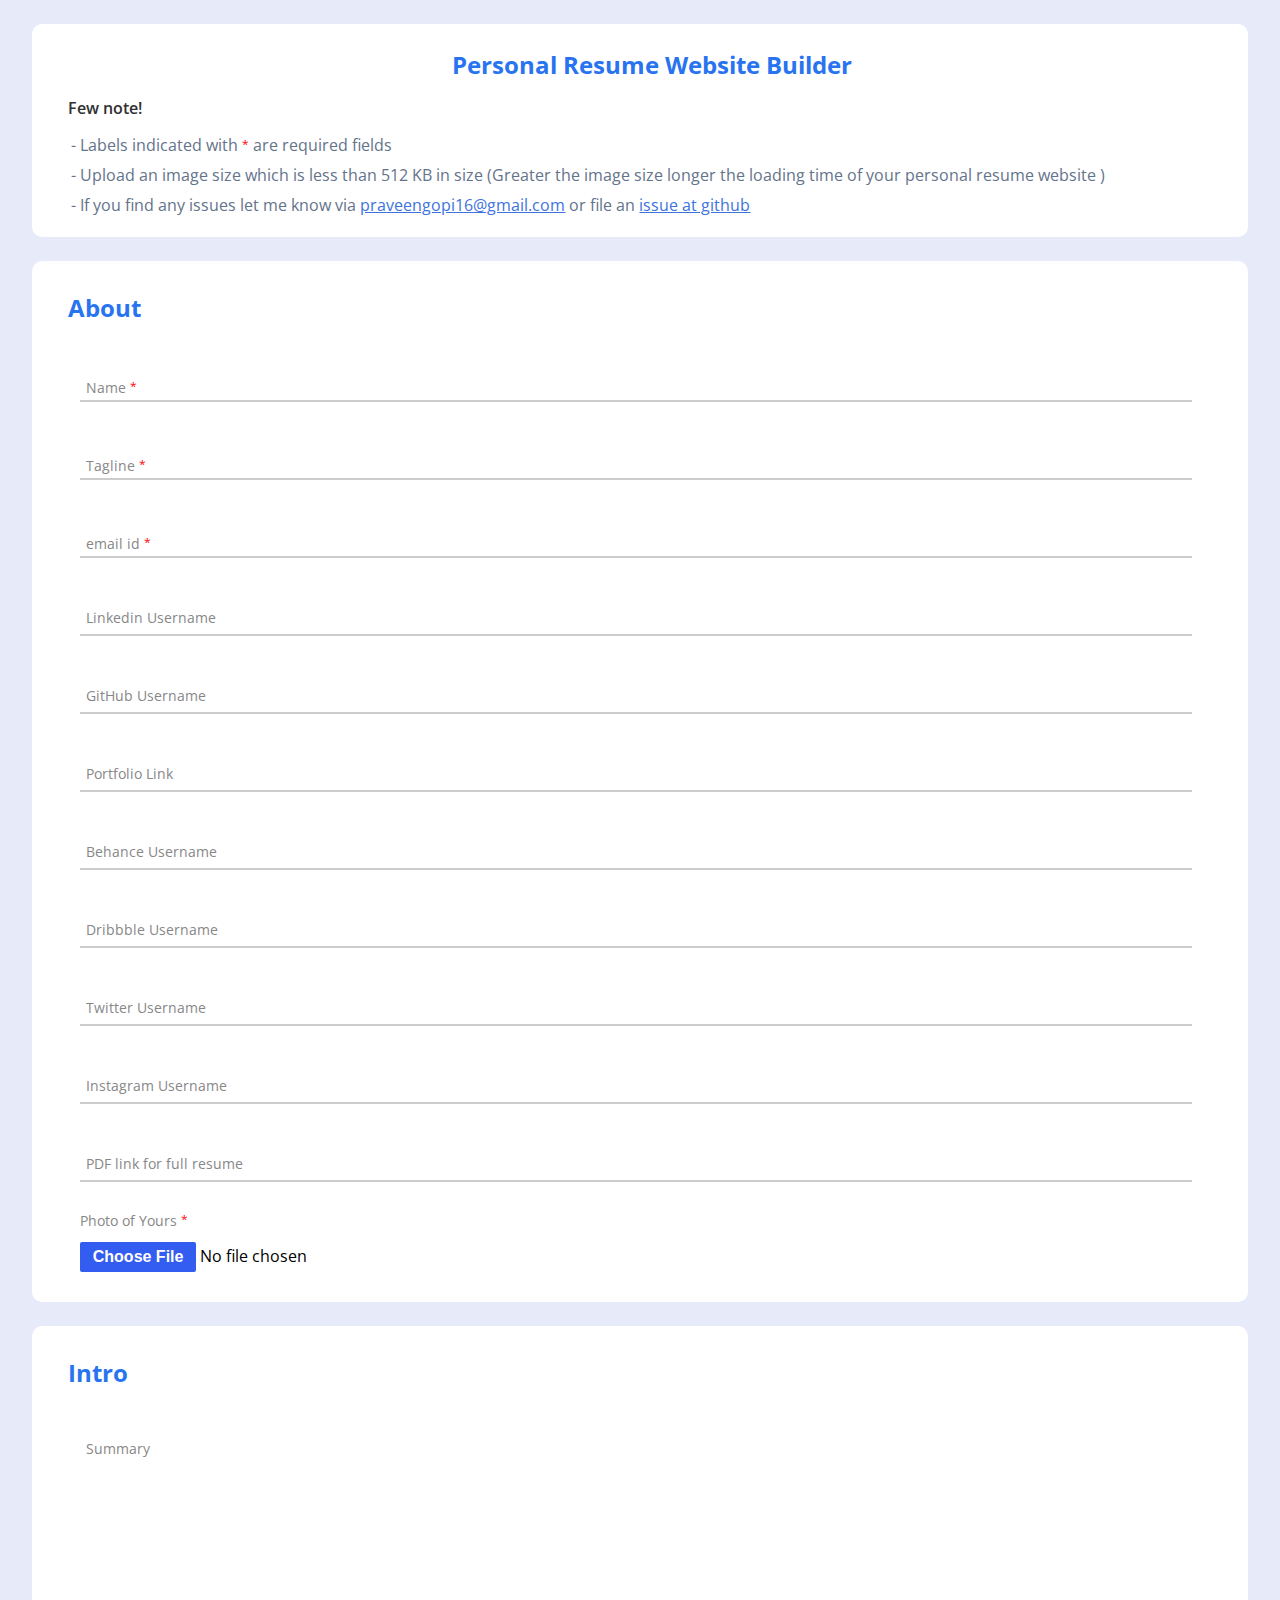
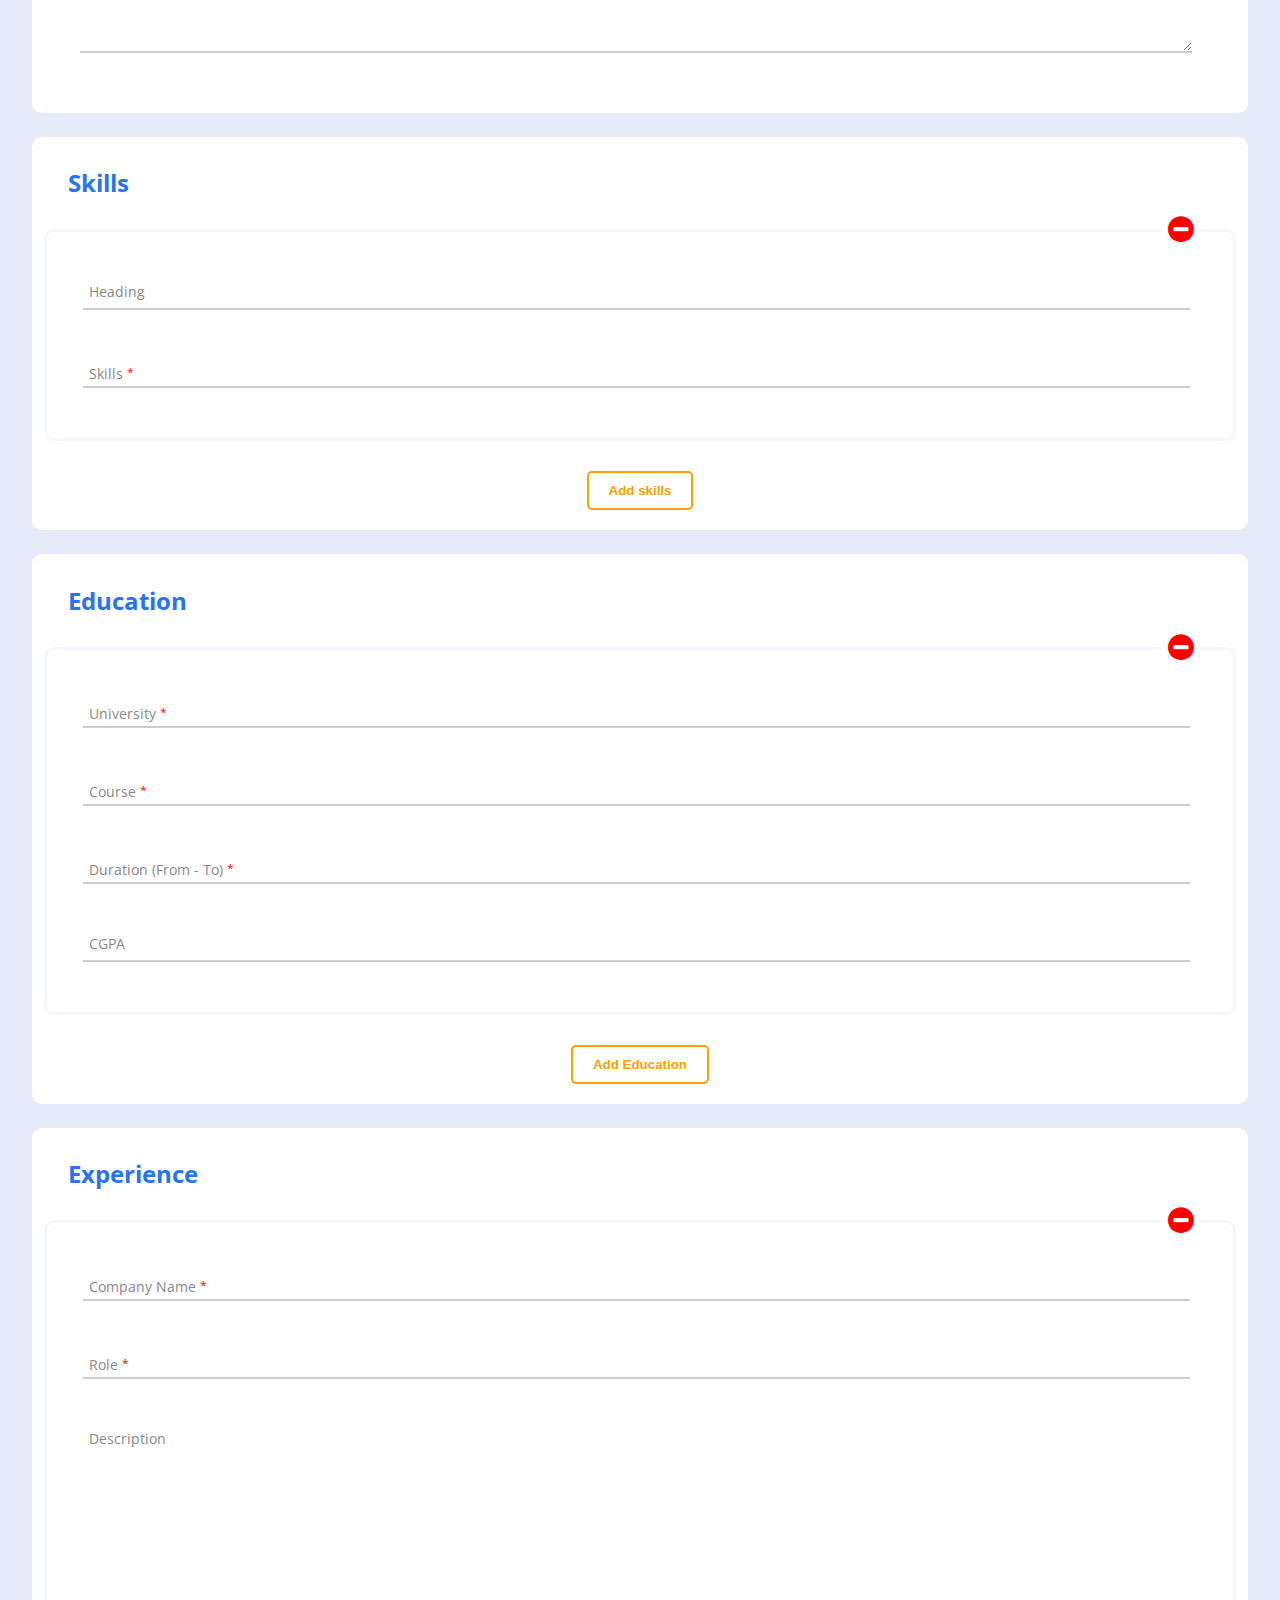
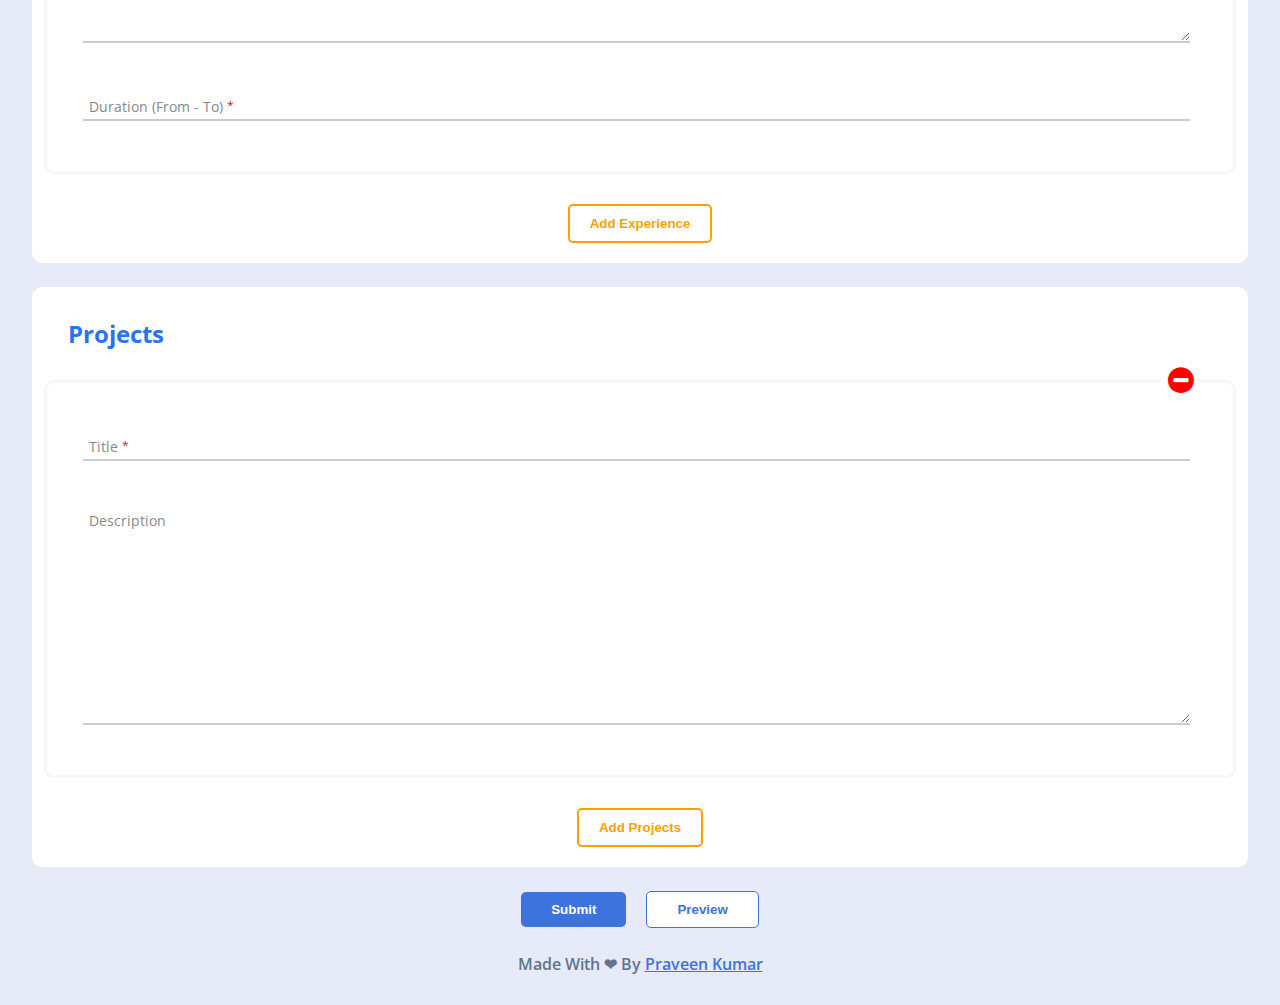
<file: index.html>
<!DOCTYPE html>
<html lang="en">

<head>
    <meta charset="utf-8">
    <meta name="viewport" content="width=device-width,initial-scale=1.0">
    <meta name="description" content="Free Online Personal Resume Website Maker">
    <meta name="keywords" content="resume, website, portfolio, personal website, personal portfolio, personal resume">
    <meta name="author" content="Praveen Kumar G">
    <link rel="icon" type="image/svg+xml" href="icon/pk.svg">
    <link href="https://fonts.googleapis.com/css?family=Open+Sans:200,300,400,500,600,700" rel="stylesheet">
    <link rel="stylesheet" href="https://maxcdn.bootstrapcdn.com/font-awesome/4.6.3/css/font-awesome.min.css">
    <link href="styles/index.css" rel="stylesheet">
    <script type="text/javascript" defer src="js/jszip.min.js"></script>
    <script type="text/javascript" defer src="js/main.js"></script>
    <title>
        Personal resume website builder
    </title>
</head>

<body>
    <section>
        <h2 align="center">Personal Resume Website Builder</h2>
        <div class="header">
            <ul>
                <li class="subheader">Few note!</li>
                <li>- Labels indicated with <sup>*</sup> are required fields</li>
                <li>- Upload an image size which is less than 512 KB in size (Greater the image size
                    longer the
                    loading time of
                    your
                    personal resume
                    website )</li>
                <li>- If you find any issues let me know via <a class="portfolio_link"
                        href="mailto:praveengopi16@gmail.com?subject=Issue in Personal resume website builder"
                        target="_blank">praveengopi16@gmail.com</a> or file an <a class="portfolio_link"
                        href="https://github.com/praveengopi19/Personal-Resume-Website-Builder/issues/new"
                        target="_blank">issue at github</a>
                </li>
            </ul>
        </div>
    </section>
    <form id="resume_form">
        <fieldset>
            <h2>About</h2>
            <div>
                <div class="input_container">
                    <input type="text" id="name" required  placeholder=" "/>
                    <label>Name <sup>*</sup></label>
                </div>
                <div class="input_container">
                    <input type="text" id="tagline" required  placeholder=" "/>
                    <label>Tagline <sup>*</sup></label>
                </div>
                <div class="input_container">
                    <input type="text" id="mailid" required  placeholder=" " />
                    <label>email id <sup>*</sup></label>
                </div>
                <div class="input_container">
                    <input type="text" id="linkedin" placeholder=" "/>
                    <label>Linkedin Username</label>
                </div>
                <div class="input_container">
                    <input type="text" id="github"  placeholder=" "/>
                    <label>GitHub Username</label>
                </div>
                <div class="input_container">
                    <input type="text" id="portfolio"  placeholder=" "/>
                    <label>Portfolio Link</label>
                </div>
                <div class="input_container">
                    <input type="text" id="behance"  placeholder=" "/>
                    <label>Behance Username</label>
                </div>
                <div class="input_container">
                    <input type="text" id="dribbble"  placeholder=" "/>
                    <label>Dribbble Username</label>
                </div>
                <div class="input_container">
                    <input type="text" id="twitter"  placeholder=" "/>
                    <label>Twitter Username</label>
                </div>
                <div class="input_container">
                    <input type="text" id="instagram"  placeholder=" "/>
                    <label>Instagram Username</label>
                </div>
                <div class="input_container">
                    <input type="text" id="pdflink"  placeholder=" "/>
                    <label>PDF link for full resume</label>
                </div>
                <div class="input_container">
                    <input type="file" id="photo" required />
                    <label>Photo of Yours <sup>*</sup></label>
                </div>
            </div>
        </fieldset>
        <fieldset>
            <h2>Intro</h2>
            <div class="input_container">
                <textarea id="about"  placeholder=" "></textarea>
                <label>Summary</label>
            </div>
        </fieldset>
        <fieldset id="skill">
            <h2>Skills</h2>
            <div id="1" class="input_set">
                <button type="button" id="delete" class="fa fa-minus-circle remove_icon"></button>

                <div class="input_container">
                    <input type="text" id="skill[1][heading]"  placeholder=" " />
                    <label>Heading</label>
                </div>
                <div class="input_container">
                    <input type="text" id="skill[1][value]" required  placeholder=" " />
                    <label>Skills <sup>*</sup></label>
                </div>
            </div>
            <button type="button" id="add" class="add_button">Add skills</button>
        </fieldset>

        <fieldset id="education">
            <h2>Education</h2>
            <div id="1" class="input_set">
                <button type="button" id="delete" class="fa fa-minus-circle remove_icon"></button>
                <div class="input_container">
                    <input type="text" name="education[1][university]" required  placeholder=" " />
                    <label>University <sup>*</sup></label>
                </div>
                <div class="input_container">
                    <input type="text" name="education[1][course]" required  placeholder=" " />
                    <label>Course <sup>*</sup></label>
                </div>
                <div class="input_container">
                    <input type="text" name="education[1][from]" required  placeholder=" " />
                    <label>Duration (From - To) <sup>*</sup></label>
                </div>
                <div class="input_container">
                    <input type="text" name="education[1][cgpa]"  placeholder=" " />
                    <label>CGPA</label>
                </div>
            </div>
            <button type="button" id="add" class="add_button">Add Education</button>
        </fieldset>

        <fieldset id="experience">
            <h2>Experience</h2>
            <div id="1" class="input_set">
                <button type="button" id="delete" class="fa fa-minus-circle remove_icon"></button>
                <div class="input_container">
                    <input type="text" name="experience[1][companyname]" required  placeholder=" " />
                    <label>Company Name <sup>*</sup></label>
                </div>
                <div class="input_container">
                    <input type="text" name="experience[1][role]" required  placeholder=" " />
                    <label>Role <sup>*</sup></label>
                </div>
                <div class="input_container">
                    <textarea id="experience[1][description]"  placeholder=" "></textarea>
                    <label>Description</label>
                </div>
                <div class="input_container">
                    <input type="text" name="experience[1][duration]" required  placeholder=" " />
                    <label>Duration (From - To) <sup>*</sup></label>
                </div>
            </div>
            <button type="button" id="add" class="add_button">Add Experience</button>
        </fieldset>

        <fieldset id="project">
            <h2>Projects</h2>
            <div id="1" class="input_set">
                <button type="button" id="delete" class="fa fa-minus-circle remove_icon"></button>
                <div class="input_container">
                    <input type="text" name="project[1][name]" required  placeholder=" " />
                    <label>Title <sup>*</sup></label>
                </div>
                <div class="input_container">
                    <textarea id="project[1][description]"  placeholder=" "></textarea>
                    <label>Description</label>
                </div>
            </div>
            <button type="button" id="add" class="add_button">Add Projects</button>
        </fieldset>
        <small><i class="fa fa-warning"></i> Please fill all the required fields </small>
        <div class="button_div">
            <button id="downloadzip" class="submit_button" type="submit" form="resume_form">Submit</button>
            <button id="previewresume" class="preview_button" type="submit" form="resume_form">Preview</button>
        </div>
    </form>
    <footer>
        <p>Made With ❤ By <a class="portfolio_link" href="https://praveengopi19.github.io" target="_blank">Praveen
                Kumar</a></p>
    </footer>

</body>

</html>
</file>
<file: styles/index.css>
html,
body {
    margin            : 0;
    padding           : 0;
    font-family       : 'Open Sans';
    font-weight       : 400;
    background-color  : #E6EAF9;
    box-sizing        : border-box;
    scroll-behavior   : smooth;
    scrollbar-width   : none;
    -ms-overflow-style: none;
    overflow          : auto;
}

body::-webkit-scrollbar {
    display: none;
}

h2,
h4 {
    color             : #2874F0;
    margin-block-start: 1em;
    margin-block-end  : 0.2em;
    margin-left       : 2%;
}

.subheader {
    font-weight: 600;
    padding    : 0 !important;
    margin     : 10px 0;
    color      : #303030;
}

li {
    padding: 3px 0 5px 3px;
}

ul {
    color     : #63738b;
    margin    : 10px 0;
    list-style: none;
    padding   : 0 3%;
}

.header {
    margin-block-start: 1em;
    margin-block-end  : 1em;

}

section,
fieldset {
    overflow        : auto;
    background-color: white;
    min-inline-size : none;
    border-radius   : 10px;
    margin          : 1.5rem 2rem;
    border          : 0;
}

input {
    font-size       : 16px;
    font-family     : 'Open Sans';
    width           : 93%;
    display         : block;
    background-color: transparent;
    border          : 0;
    margin          : 50px 3%;
    outline         : none;
    height          : 24px;
    line-height     : 24px;
    border-bottom   : 2px solid #ccc;
}



input:focus {
    border-bottom: 2px solid #335DF1;
    transition   : 0.4s;
}

label {
    color             : #878787;
    font-size         : 14px;
    font-weight       : normal;
    position          : absolute;
    pointer-events    : none;
    left              : 3.5%;
    top               : 0px;
    transition        : 0.2s ease all;
    -moz-transition   : 0.2s ease all;
    -webkit-transition: 0.2s ease all;
}

/* input:focus~label,
input:valid~label,
textarea:focus~label,
textarea:valid~label {
    left      : 3%;
    top       : -25px;
    font-size : 12px;
    transition: 0.3s;
} */

input[type="file"]~label,
input[type="file"]:valid~label,
input[type="file"]:focus~label {
    font-size: 14px !important;
    left     : 3%;
    top      : -25px;
}

input:focus~label,
textarea:focus~label,
input:not(:placeholder-shown)~label,
textarea:not(:placeholder-shown)~label {
    left      : 3%;
    top       : -25px;
    font-size : 12px;
    transition: 0.3s;
}

input[type="file"] {
    border     : 0;
    height     : 40px;
    line-height: 24px;
    margin     : 50px 3% 20px 3%;
    cursor     : pointer !important;
}

input[type="file"]::-webkit-file-upload-button {
    font-weight  : 600;
    border-radius: 2px;
    border       : 0;
    background   : #335DF1;
    padding      : 0 13px;
    height       : 30px;
    margin-bottom: 10px;
    margin-top   : 10px;
    color        : white;
    cursor       : pointer !important;
}


.input_container {
    position: relative;
}

textarea {
    font-size       : 16px;
    width           : 93%;
    display         : block;
    background-color: transparent;
    border          : 0;
    margin          : 50px 3%;
    outline         : none;
    height          : 24px;
    line-height     : 24px;
    border-bottom   : 2px solid #ccc;
    min-height      : 13em;
}

.input_set {
    margin       : 30px 0;
    position     : relative;
    border       : 3px solid #F5F7FF;
    border-radius: 10px;
}

.remove_icon {
    background-color: #fff;
    border          : none;
    position        : absolute;
    top             : -19px;
    right           : 33px;
    font-size       : 30px;
    color           : red
}

.add_button {
    display         : block;
    background-color: transparent;
    color           : #ff9f00;
    border          : 2px solid #ff9f00;
    border-radius   : 5px;
    padding         : 10px 20px;
    margin          : 0 auto 10px;
}

.button_div {

    text-align: center;
}

.submit_button {
    display         : inline-block;
    background-color: #3D73DD;
    color           : white;
    border          : 0;
    border-radius   : 5px;
    padding         : 10px 30px;
    margin          : 0 0 0 auto;
}


.preview_button {
    display         : inline-block;
    border          : 1px solid #3D73DD;
    color           : #3D73DD;
    background-color: white;
    border-radius   : 5px;
    padding         : 10px 30px;
    margin          : 0 auto 0 1rem;
}

sup {
    color    : red;
    font-size: 12px;
    position : relative;
    top      : 4px;
}

small {
    display      : none;
    color        : red;
    font-size    : 15px;
    text-align   : center;
    margin-bottom: 20px;
}

footer {
    margin     : 25px 0 30px 0;
    font-size  : 16px;
    text-align : center;
    font-weight: 600;
    color      : #63738b
}

.portfolio_link {
    color: #3D73DD;
}

button {
    font-weight: 600;
    cursor     : pointer;
}
</file>
